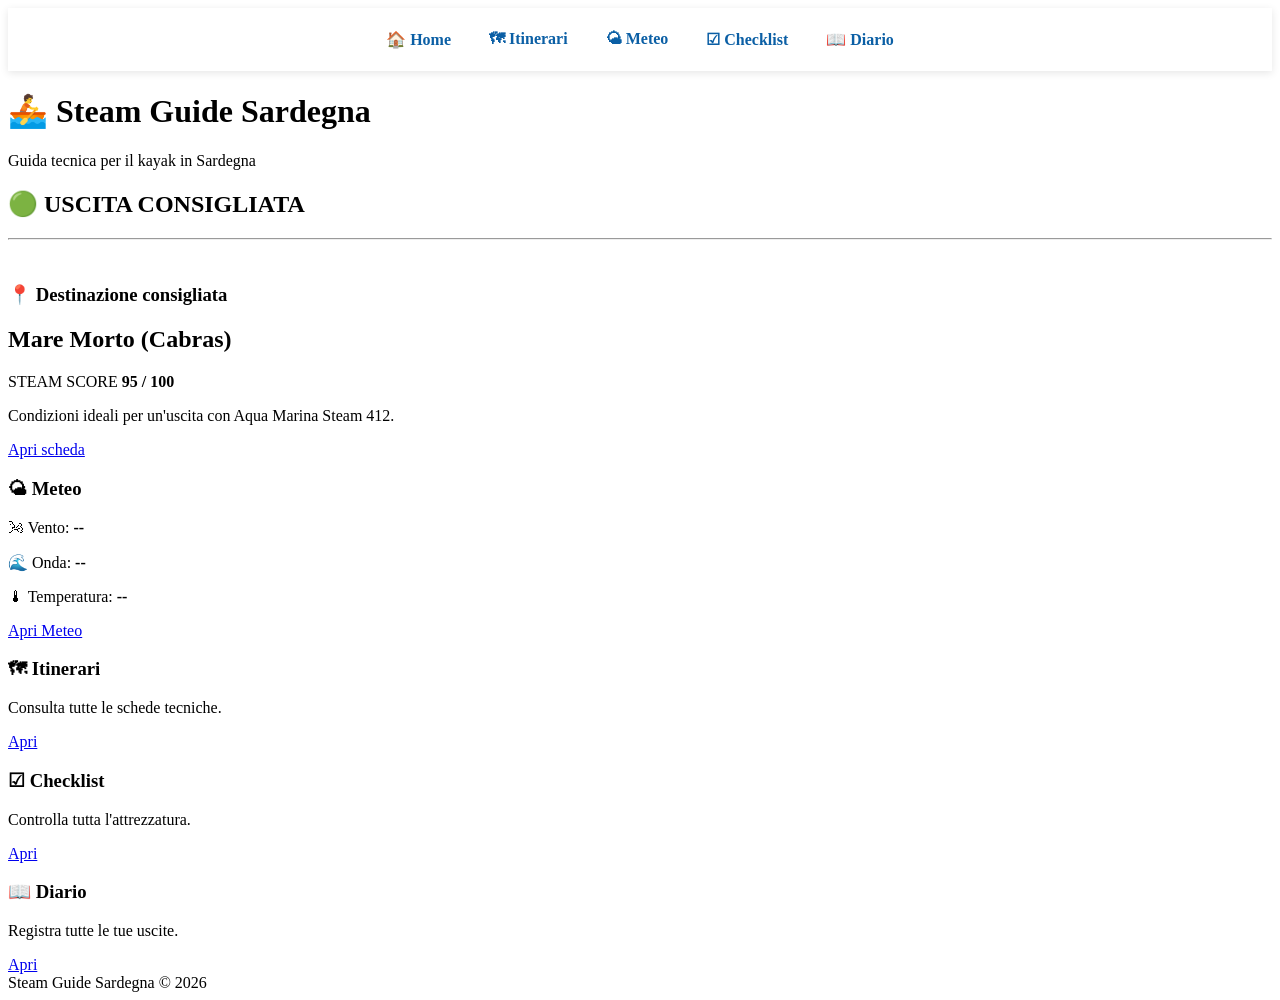
<file: index.html>
<!DOCTYPE html>
<html lang="it">

<head>

<meta charset="UTF-8">
<meta name="viewport" content="width=device-width, initial-scale=1">

<title>Steam Guide Sardegna</title>

<link rel="stylesheet" href="style.css">
<link rel="manifest" href="manifest.json">
<meta name="theme-color" content="#0b5fa5">

</head>

<body>

<nav>

<a href="index.html">🏠 Home</a>
<a href="itinerari.html">🗺 Itinerari</a>
<a href="meteo.html">🌤 Meteo</a>
<a href="checklist.html">☑ Checklist</a>
<a href="diario.html">📖 Diario</a>

</nav>

<header>

<h1>🚣 Steam Guide Sardegna</h1>

<p>Guida tecnica per il kayak in Sardegna</p>

</header>

<main>

<div class="hero">

<h2 id="stato">🟢 USCITA CONSIGLIATA</h2>

<p id="today"></p>

<hr>

<br>

<h3>📍 Destinazione consigliata</h3>

<h2>Mare Morto (Cabras)</h2>

<p>

STEAM SCORE

<strong>95 / 100</strong>

</p>

<p>

Condizioni ideali per un'uscita con Aqua Marina Steam 412.

</p>

<a class="button" href="mare-morto.html">

Apri scheda

</a>

</div>

<div class="grid">

<div class="card">

<h3>🌤 Meteo</h3>

<p>🌬 Vento: <strong id="vento">--</strong></p>

<p>🌊 Onda: <strong id="mare">--</strong></p>

<p>🌡 Temperatura: <strong id="temperatura">--</strong></p>

<a class="button" href="meteo.html">

Apri Meteo

</a>

</div>

<div class="card">

<h3>🗺 Itinerari</h3>

<p>

Consulta tutte le schede tecniche.

</p>

<a class="button" href="itinerari.html">

Apri

</a>

</div>

<div class="card">

<h3>☑ Checklist</h3>

<p>

Controlla tutta l'attrezzatura.

</p>

<a class="button" href="checklist.html">

Apri

</a>

</div>

<div class="card">

<h3>📖 Diario</h3>

<p>

Registra tutte le tue uscite.

</p>

<a class="button" href="diario.html">

Apri

</a>

</div>

</div>

</main>

<footer>

Steam Guide Sardegna © 2026

</footer>

<script src="app.js"></script>

</body>

</html>
</file>
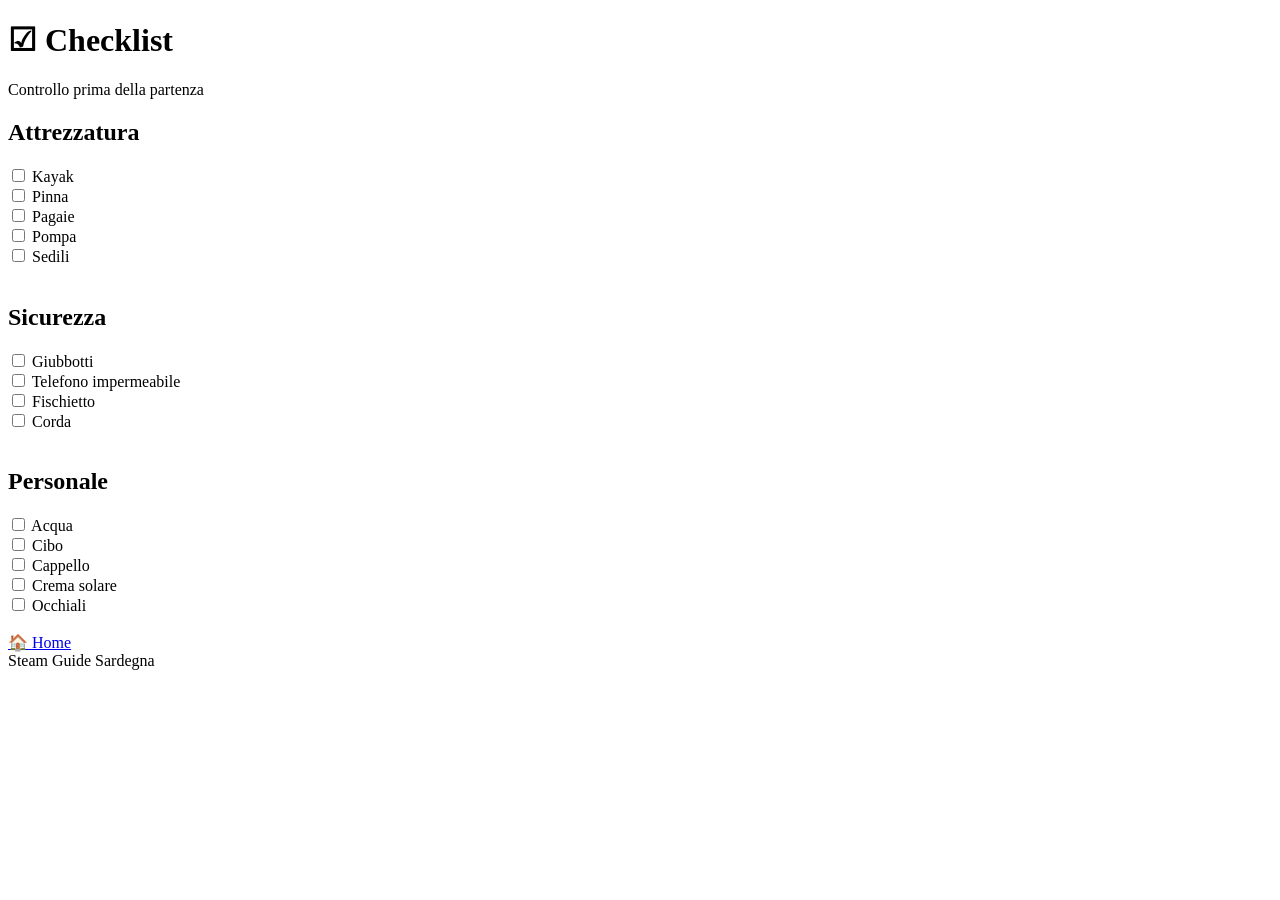
<file: checklist.html>
<!DOCTYPE html>
<html lang="it">

<head>
<meta charset="UTF-8">
<meta name="viewport" content="width=device-width, initial-scale=1">
<title>Checklist - Steam Guide Sardegna</title>

<link rel="stylesheet" href="style.css">

</head>

<body>

<header>

<h1>☑ Checklist</h1>

<p>Controllo prima della partenza</p>

</header>

<main>

<div class="card">

<h2>Attrezzatura</h2>

<label><input type="checkbox"> Kayak</label><br>
<label><input type="checkbox"> Pinna</label><br>
<label><input type="checkbox"> Pagaie</label><br>
<label><input type="checkbox"> Pompa</label><br>
<label><input type="checkbox"> Sedili</label><br>

</div>

<br>

<div class="card">

<h2>Sicurezza</h2>

<label><input type="checkbox"> Giubbotti</label><br>
<label><input type="checkbox"> Telefono impermeabile</label><br>
<label><input type="checkbox"> Fischietto</label><br>
<label><input type="checkbox"> Corda</label><br>

</div>

<br>

<div class="card">

<h2>Personale</h2>

<label><input type="checkbox"> Acqua</label><br>
<label><input type="checkbox"> Cibo</label><br>
<label><input type="checkbox"> Cappello</label><br>
<label><input type="checkbox"> Crema solare</label><br>
<label><input type="checkbox"> Occhiali</label><br>

</div>

<br>

<a class="button" href="index.html">

🏠 Home

</a>

</main>

<footer>

Steam Guide Sardegna

</footer>

</body>

</html>
</file>
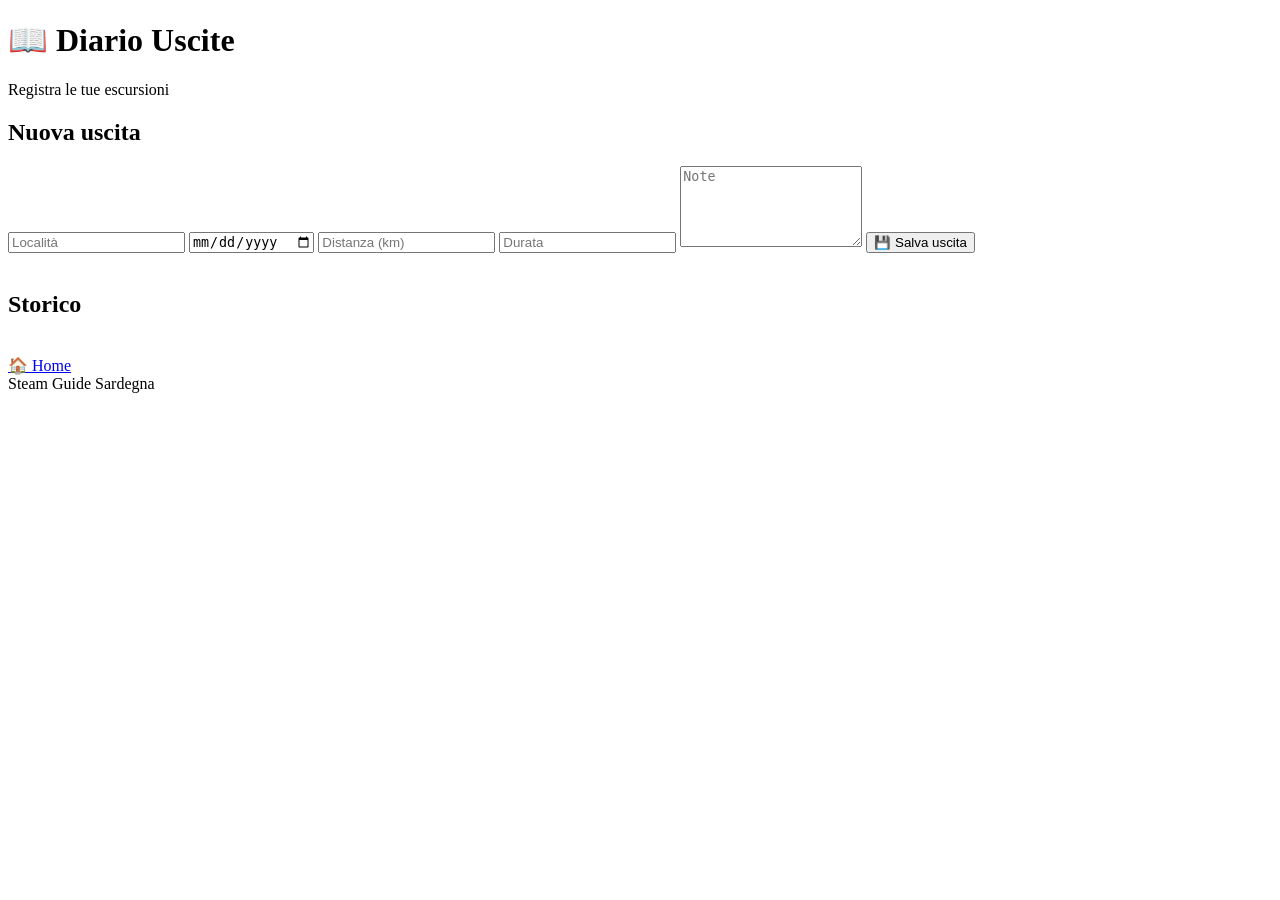
<file: diario.html>
<!DOCTYPE html>
<html lang="it">

<head>

<meta charset="UTF-8">
<meta name="viewport" content="width=device-width, initial-scale=1">

<title>Diario Uscite</title>

<link rel="stylesheet" href="style.css">

</head>

<body>

<header>

<h1>📖 Diario Uscite</h1>

<p>Registra le tue escursioni</p>

</header>

<main>

<div class="card">

<h2>Nuova uscita</h2>

<input id="luogo" type="text" placeholder="Località">

<input id="data" type="date">

<input id="distanza" type="text" placeholder="Distanza (km)">

<input id="durata" type="text" placeholder="Durata">

<textarea id="note" rows="5" placeholder="Note"></textarea>

<button class="button" onclick="salvaUscita()">

💾 Salva uscita

</button>

</div>

<br>

<div class="card">

<h2>Storico</h2>

<div id="storico"></div>

</div>

<br>

<a class="button" href="index.html">

🏠 Home

</a>

</main>

<footer>

Steam Guide Sardegna

</footer>

<script src="app.js"></script>

</body>

</html>
</file>
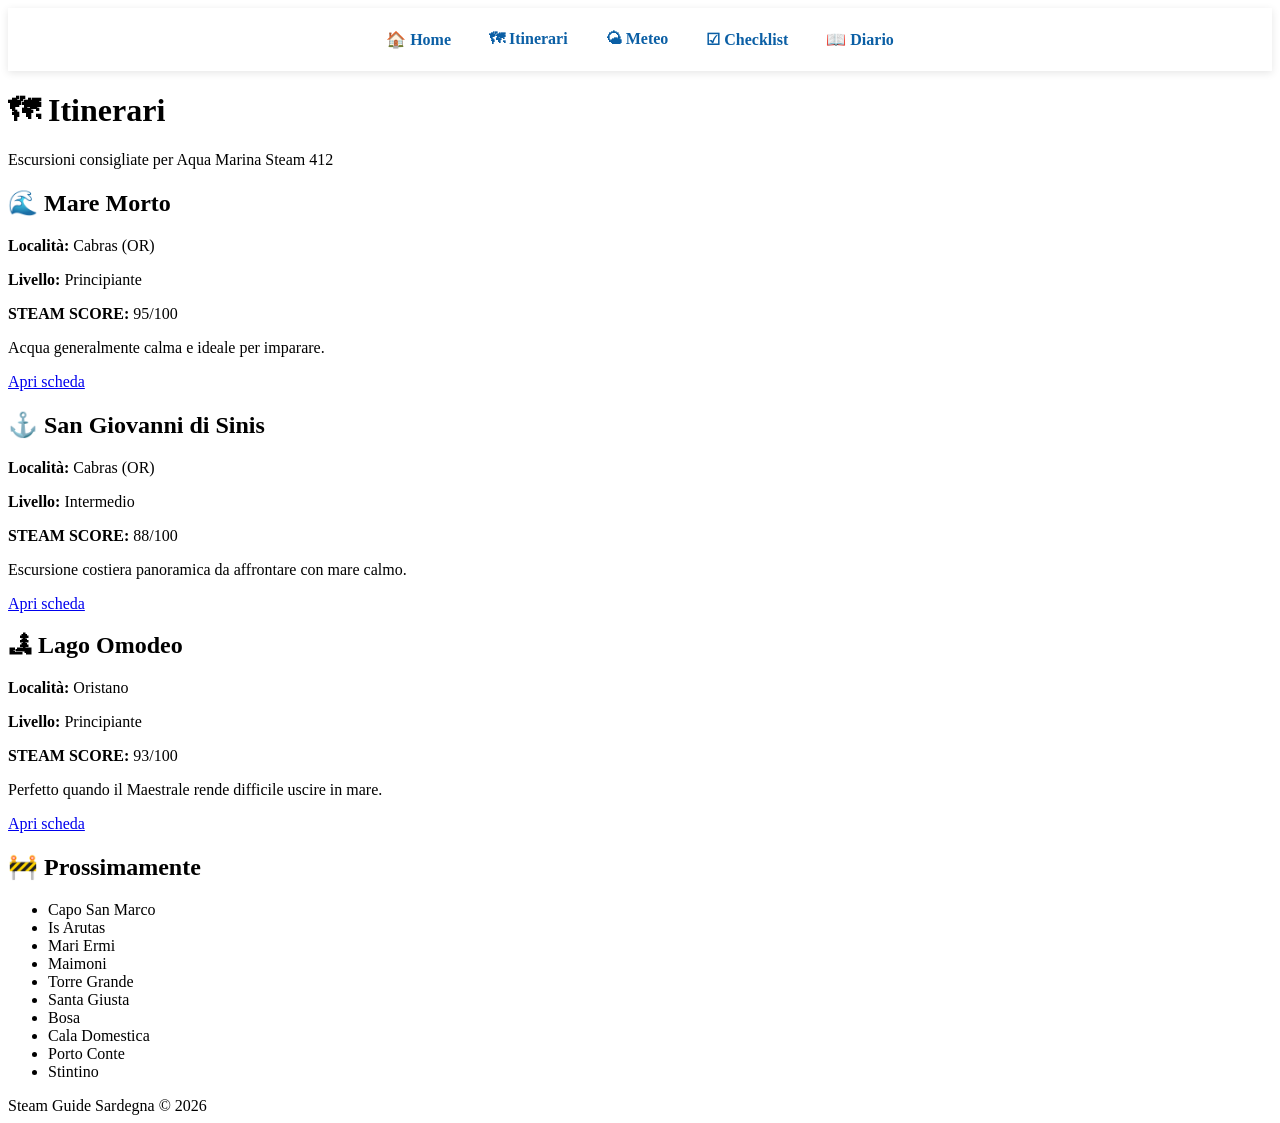
<file: itinerari.html>
<!DOCTYPE html>
<html lang="it">

<head>

<meta charset="UTF-8">
<meta name="viewport" content="width=device-width, initial-scale=1">

<title>Itinerari - Steam Guide Sardegna</title>

<link rel="stylesheet" href="style.css">
<link rel="manifest" href="manifest.json">
<meta name="theme-color" content="#0b5fa5">

</head>

<body>

<nav>

<a href="index.html">🏠 Home</a>
<a href="itinerari.html">🗺 Itinerari</a>
<a href="meteo.html">🌤 Meteo</a>
<a href="checklist.html">☑ Checklist</a>
<a href="diario.html">📖 Diario</a>

</nav>

<header>

<h1>🗺 Itinerari</h1>

<p>Escursioni consigliate per Aqua Marina Steam 412</p>

</header>

<main>

<div class="grid">

<div class="card">

<h2>🌊 Mare Morto</h2>

<p><strong>Località:</strong> Cabras (OR)</p>

<p><strong>Livello:</strong> Principiante</p>

<p><strong>STEAM SCORE:</strong> 95/100</p>

<p>Acqua generalmente calma e ideale per imparare.</p>

<a class="button" href="mare-morto.html">

Apri scheda

</a>

</div>

<div class="card">

<h2>⚓ San Giovanni di Sinis</h2>

<p><strong>Località:</strong> Cabras (OR)</p>

<p><strong>Livello:</strong> Intermedio</p>

<p><strong>STEAM SCORE:</strong> 88/100</p>

<p>Escursione costiera panoramica da affrontare con mare calmo.</p>

<a class="button" href="san-giovanni-sinis.html">

Apri scheda

</a>

</div>

<div class="card">

<h2>🏞 Lago Omodeo</h2>

<p><strong>Località:</strong> Oristano</p>

<p><strong>Livello:</strong> Principiante</p>

<p><strong>STEAM SCORE:</strong> 93/100</p>

<p>Perfetto quando il Maestrale rende difficile uscire in mare.</p>

<a class="button" href="lago-omodeo.html">

Apri scheda

</a>

</div>

<div class="card">

<h2>🚧 Prossimamente</h2>

<ul>

<li>Capo San Marco</li>

<li>Is Arutas</li>

<li>Mari Ermi</li>

<li>Maimoni</li>

<li>Torre Grande</li>

<li>Santa Giusta</li>

<li>Bosa</li>

<li>Cala Domestica</li>

<li>Porto Conte</li>

<li>Stintino</li>

</ul>

</div>

</div>

</main>

<footer>

Steam Guide Sardegna © 2026

</footer>

<script src="app.js"></script>

</body>

</html>
</file>
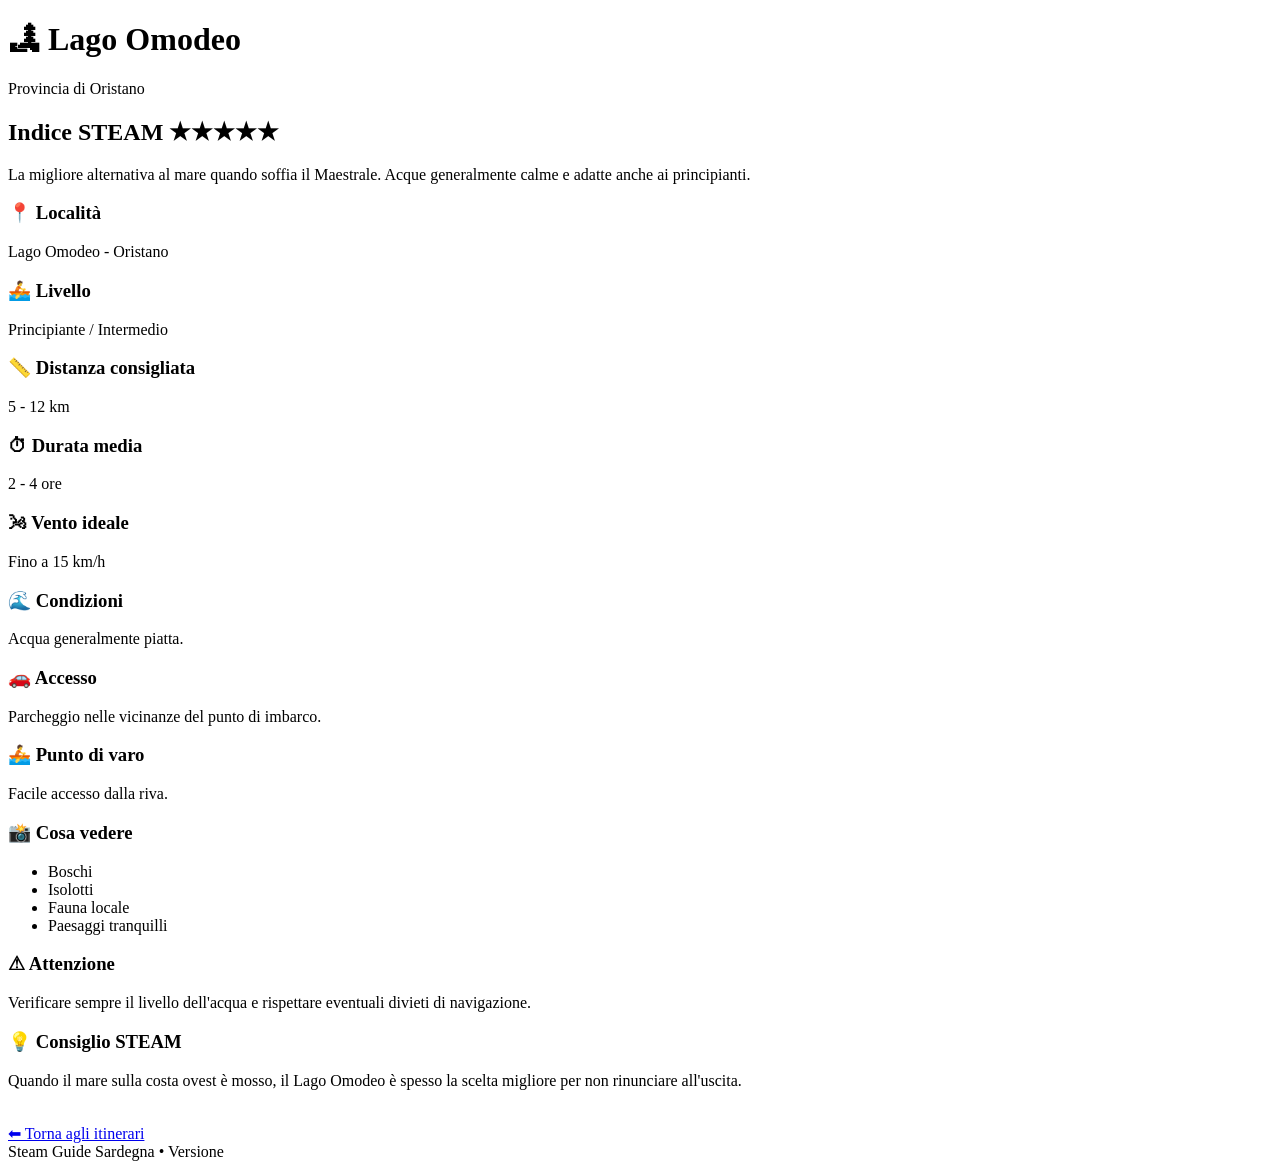
<file: lago-omodeo.html>
<!DOCTYPE html>
<html lang="it">

<head>

<meta charset="UTF-8">
<meta name="viewport" content="width=device-width, initial-scale=1">

<title>Lago Omodeo - Steam Guide Sardegna</title>

<link rel="stylesheet" href="style.css">

</head>

<body>

<header>

<h1>🏞 Lago Omodeo</h1>

<p>Provincia di Oristano</p>

</header>

<main>

<div class="hero">

<h2>Indice STEAM ★★★★★</h2>

<p>
La migliore alternativa al mare quando soffia il Maestrale.
Acque generalmente calme e adatte anche ai principianti.
</p>

</div>

<div class="grid">

<div class="card">

<h3>📍 Località</h3>

<p>Lago Omodeo - Oristano</p>

</div>

<div class="card">

<h3>🚣 Livello</h3>

<p>Principiante / Intermedio</p>

</div>

<div class="card">

<h3>📏 Distanza consigliata</h3>

<p>5 - 12 km</p>

</div>

<div class="card">

<h3>⏱ Durata media</h3>

<p>2 - 4 ore</p>

</div>

<div class="card">

<h3>🌬 Vento ideale</h3>

<p>Fino a 15 km/h</p>

</div>

<div class="card">

<h3>🌊 Condizioni</h3>

<p>Acqua generalmente piatta.</p>

</div>

<div class="card">

<h3>🚗 Accesso</h3>

<p>Parcheggio nelle vicinanze del punto di imbarco.</p>

</div>

<div class="card">

<h3>🚣 Punto di varo</h3>

<p>Facile accesso dalla riva.</p>

</div>

<div class="card">

<h3>📸 Cosa vedere</h3>

<ul>
<li>Boschi</li>
<li>Isolotti</li>
<li>Fauna locale</li>
<li>Paesaggi tranquilli</li>
</ul>

</div>

<div class="card">

<h3>⚠ Attenzione</h3>

<p>
Verificare sempre il livello dell'acqua e rispettare eventuali divieti di navigazione.
</p>

</div>

<div class="card">

<h3>💡 Consiglio STEAM</h3>

<p>
Quando il mare sulla costa ovest è mosso, il Lago Omodeo è spesso la scelta migliore per non rinunciare all'uscita.
</p>

</div>

</div>

<br>

<a class="button" href="itinerari.html">

⬅ Torna agli itinerari

</a>

</main>

<footer>

Steam Guide Sardegna • Versione
</file>
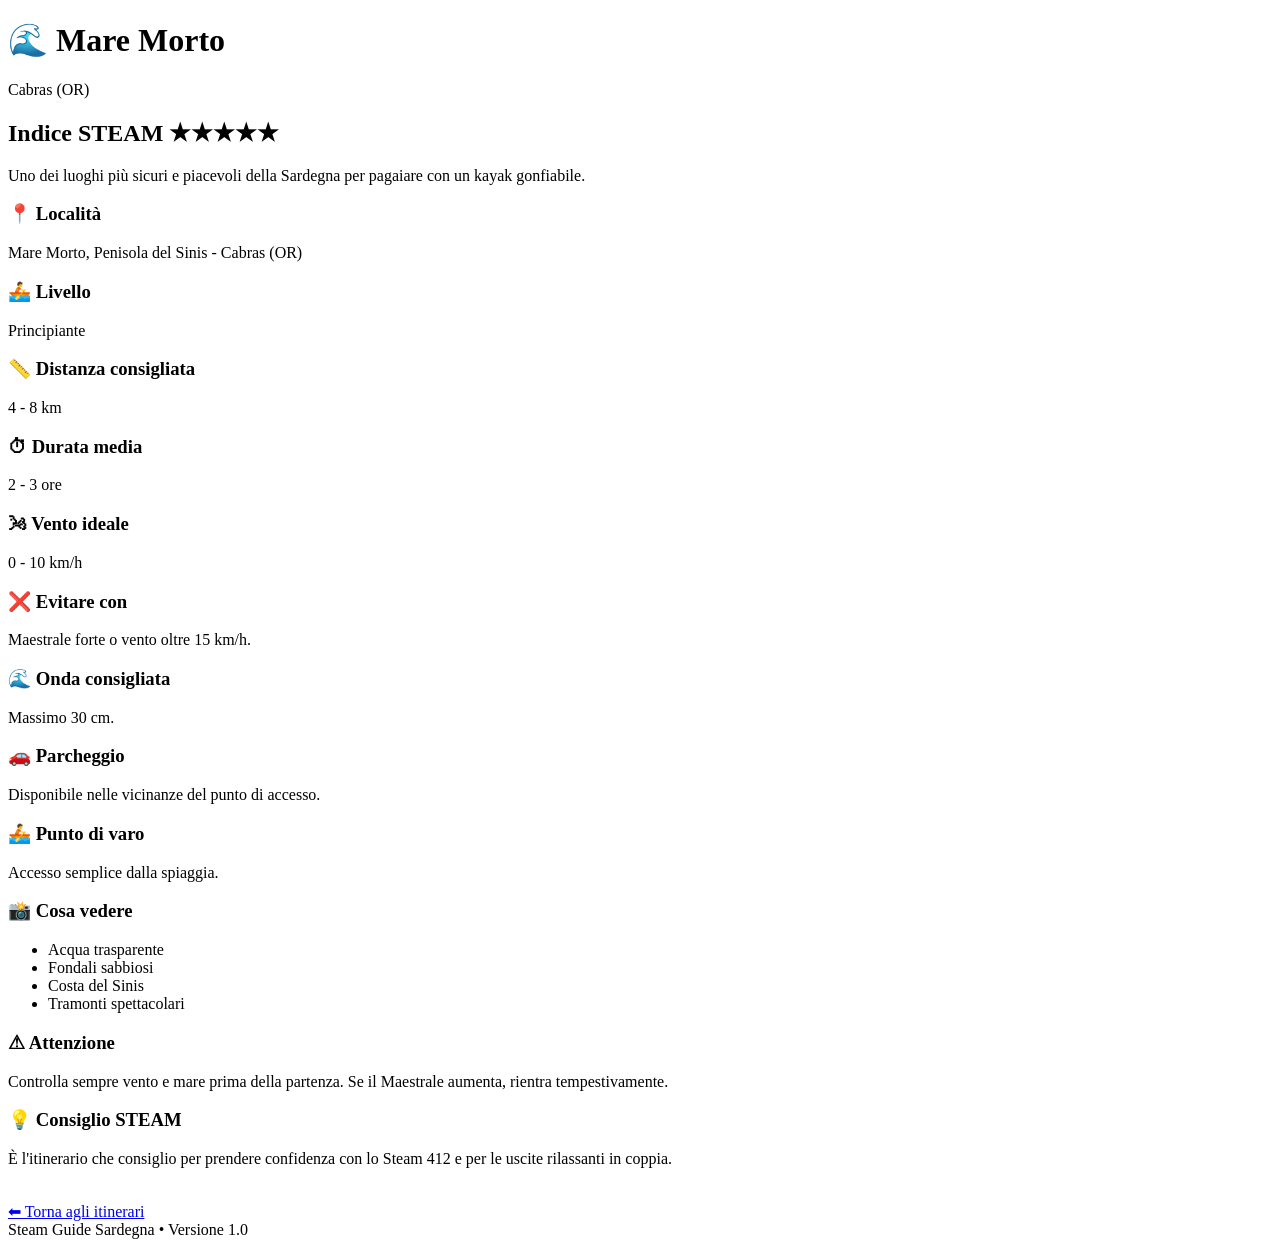
<file: Mare-morto.html>
<!DOCTYPE html>
<html lang="it">

<head>

<meta charset="UTF-8">
<meta name="viewport" content="width=device-width, initial-scale=1">

<title>Mare Morto - Steam Guide Sardegna</title>

<link rel="stylesheet" href="style.css">

</head>

<body>

<header>

<h1>🌊 Mare Morto</h1>

<p>Cabras (OR)</p>

</header>

<main>

<div class="hero">

<h2>Indice STEAM ★★★★★</h2>

<p>
Uno dei luoghi più sicuri e piacevoli della Sardegna per pagaiare con un kayak gonfiabile.
</p>

</div>

<div class="grid">

<div class="card">

<h3>📍 Località</h3>

<p>Mare Morto, Penisola del Sinis - Cabras (OR)</p>

</div>

<div class="card">

<h3>🚣 Livello</h3>

<p>Principiante</p>

</div>

<div class="card">

<h3>📏 Distanza consigliata</h3>

<p>4 - 8 km</p>

</div>

<div class="card">

<h3>⏱ Durata media</h3>

<p>2 - 3 ore</p>

</div>

<div class="card">

<h3>🌬 Vento ideale</h3>

<p>0 - 10 km/h</p>

</div>

<div class="card">

<h3>❌ Evitare con</h3>

<p>Maestrale forte o vento oltre 15 km/h.</p>

</div>

<div class="card">

<h3>🌊 Onda consigliata</h3>

<p>Massimo 30 cm.</p>

</div>

<div class="card">

<h3>🚗 Parcheggio</h3>

<p>Disponibile nelle vicinanze del punto di accesso.</p>

</div>

<div class="card">

<h3>🚣 Punto di varo</h3>

<p>Accesso semplice dalla spiaggia.</p>

</div>

<div class="card">

<h3>📸 Cosa vedere</h3>

<ul>
<li>Acqua trasparente</li>
<li>Fondali sabbiosi</li>
<li>Costa del Sinis</li>
<li>Tramonti spettacolari</li>
</ul>

</div>

<div class="card">

<h3>⚠ Attenzione</h3>

<p>
Controlla sempre vento e mare prima della partenza. Se il Maestrale aumenta, rientra tempestivamente.
</p>

</div>

<div class="card">

<h3>💡 Consiglio STEAM</h3>

<p>
È l'itinerario che consiglio per prendere confidenza con lo Steam 412 e per le uscite rilassanti in coppia.
</p>

</div>

</div>

<br>

<a class="button" href="itinerari.html">

⬅ Torna agli itinerari

</a>

</main>

<footer>

Steam Guide Sardegna • Versione 1.0

</footer>

</body>

</html>
</file>
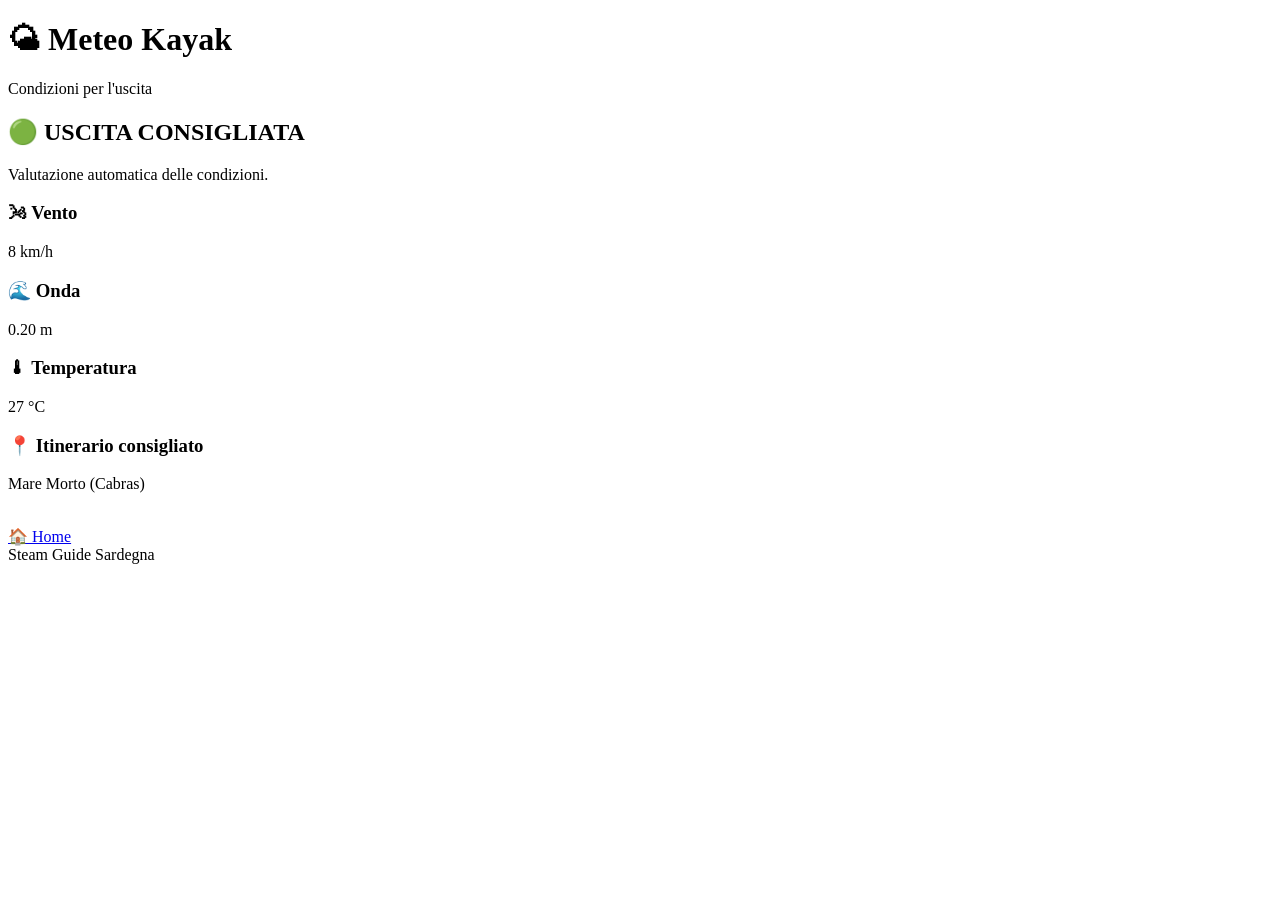
<file: meteo.html>
<!DOCTYPE html>
<html lang="it">

<head>

<meta charset="UTF-8">
<meta name="viewport" content="width=device-width, initial-scale=1">

<title>Meteo - Steam Guide Sardegna</title>

<link rel="stylesheet" href="style.css">

</head>

<body>

<header>

<h1>🌤 Meteo Kayak</h1>

<p>Condizioni per l'uscita</p>

</header>

<main>

<div class="hero">

<h2 id="stato">🟢 USCITA CONSIGLIATA</h2>

<p>Valutazione automatica delle condizioni.</p>

</div>

<div class="grid">

<div class="card">

<h3>🌬 Vento</h3>

<p id="vento">8 km/h</p>

</div>

<div class="card">

<h3>🌊 Onda</h3>

<p id="mare">0.20 m</p>

</div>

<div class="card">

<h3>🌡 Temperatura</h3>

<p id="temperatura">27 °C</p>

</div>

<div class="card">

<h3>📍 Itinerario consigliato</h3>

<p>Mare Morto (Cabras)</p>

</div>

</div>

<br>

<a class="button" href="index.html">

🏠 Home

</a>

</main>

<footer>

Steam Guide Sardegna

</footer>

<script src="app.js"></script>

</body>

</html>
</file>
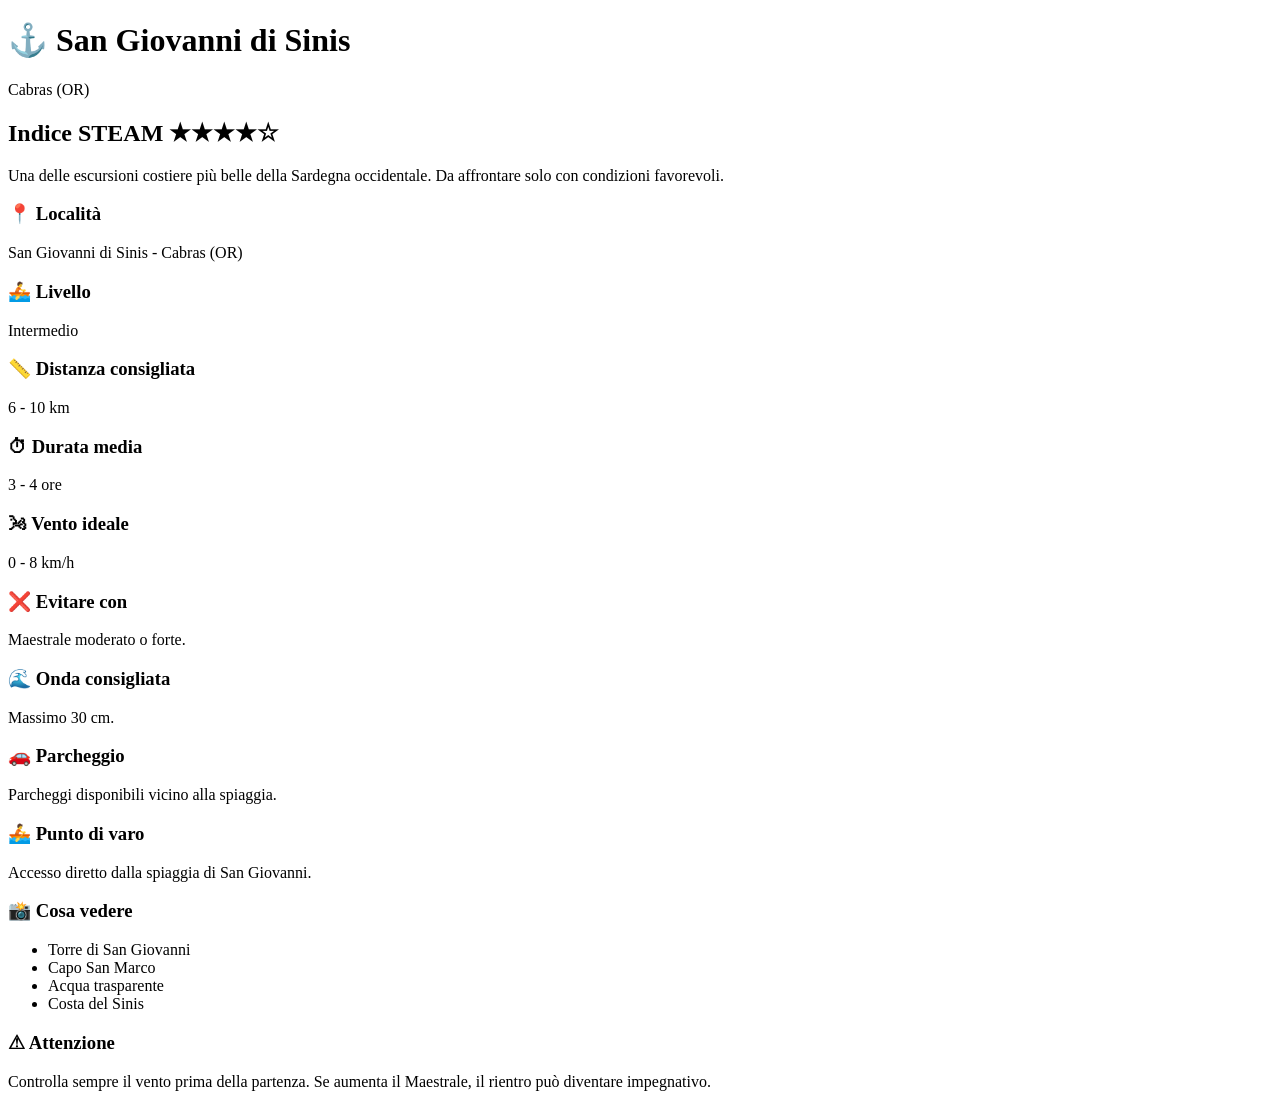
<file: san-giovanni-sinis.html>
<!DOCTYPE html>
<html lang="it">

<head>

<meta charset="UTF-8">
<meta name="viewport" content="width=device-width, initial-scale=1">

<title>San Giovanni di Sinis - Steam Guide Sardegna</title>

<link rel="stylesheet" href="style.css">

</head>

<body>

<header>

<h1>⚓ San Giovanni di Sinis</h1>

<p>Cabras (OR)</p>

</header>

<main>

<div class="hero">

<h2>Indice STEAM ★★★★☆</h2>

<p>
Una delle escursioni costiere più belle della Sardegna occidentale.
Da affrontare solo con condizioni favorevoli.
</p>

</div>

<div class="grid">

<div class="card">

<h3>📍 Località</h3>

<p>San Giovanni di Sinis - Cabras (OR)</p>

</div>

<div class="card">

<h3>🚣 Livello</h3>

<p>Intermedio</p>

</div>

<div class="card">

<h3>📏 Distanza consigliata</h3>

<p>6 - 10 km</p>

</div>

<div class="card">

<h3>⏱ Durata media</h3>

<p>3 - 4 ore</p>

</div>

<div class="card">

<h3>🌬 Vento ideale</h3>

<p>0 - 8 km/h</p>

</div>

<div class="card">

<h3>❌ Evitare con</h3>

<p>Maestrale moderato o forte.</p>

</div>

<div class="card">

<h3>🌊 Onda consigliata</h3>

<p>Massimo 30 cm.</p>

</div>

<div class="card">

<h3>🚗 Parcheggio</h3>

<p>Parcheggi disponibili vicino alla spiaggia.</p>

</div>

<div class="card">

<h3>🚣 Punto di varo</h3>

<p>Accesso diretto dalla spiaggia di San Giovanni.</p>

</div>

<div class="card">

<h3>📸 Cosa vedere</h3>

<ul>
<li>Torre di San Giovanni</li>
<li>Capo San Marco</li>
<li>Acqua trasparente</li>
<li>Costa del Sinis</li>
</ul>

</div>

<div class="card">

<h3>⚠ Attenzione</h3>

<p>
Controlla sempre il vento prima della partenza. Se aumenta il Maestrale, il rientro può diventare impegnativo.
</p>

</div>
</file>
<file: style.css>
/* ===== MENU ===== */

nav{
position:sticky;
top:0;
z-index:1000;
background:#ffffff;
padding:12px;
display:flex;
justify-content:center;
gap:10px;
box-shadow:0 2px 8px rgba(0,0,0,.1);
}

nav a{
text-decoration:none;
color:#0b5fa5;
font-weight:bold;
padding:10px 14px;
border-radius:8px;
transition:.2s;
}

nav a:hover{
background:#0b5fa5;
color:white;
}
</file>
